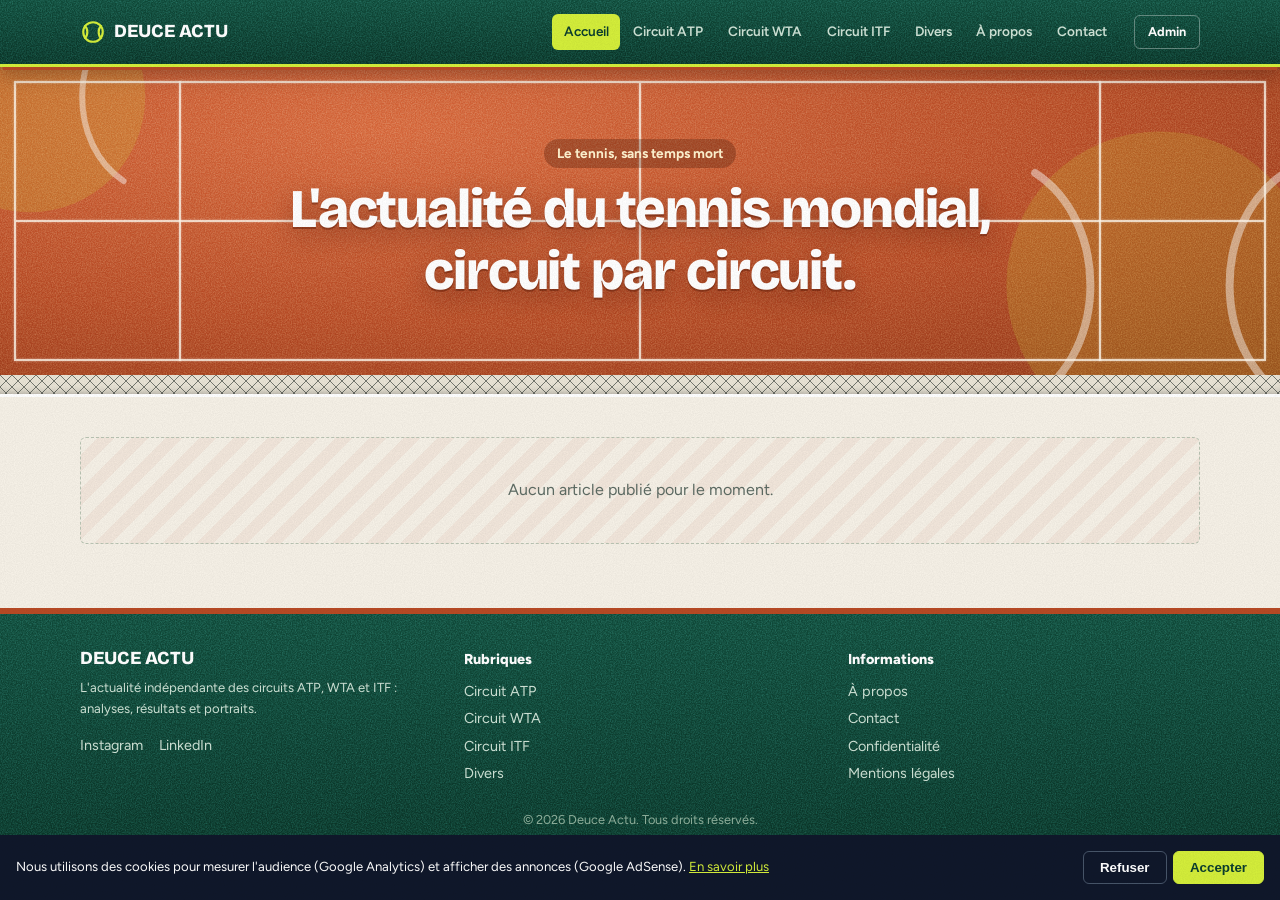
<file: index.html>
<!DOCTYPE html>
<html lang="fr">
<head>
<meta charset="UTF-8">
<meta name="viewport" content="width=device-width, initial-scale=1">
<title>Deuce Actu — Actualités des circuits ATP, WTA et ITF</title>
<meta name="description" content="Toute l&#39;actualité du tennis mondial : analyses, résultats et portraits sur les circuits ATP, WTA et ITF.">
<meta name="robots" content="index, follow, max-image-preview:large">
<link rel="canonical" href="https://deucee.shop/">
<link rel="icon" type="image/svg+xml" href="/rect1.svg">
<meta property="og:type" content="website"><meta property="og:site_name" content="Deuce Actu"><meta property="og:locale" content="fr_FR">
<meta property="og:title" content="Deuce Actu — Actualités des circuits ATP, WTA et ITF"><meta property="og:description" content="Toute l&#39;actualité du tennis mondial : analyses, résultats et portraits sur les circuits ATP, WTA et ITF."><meta property="og:url" content="https://deucee.shop/"><meta property="og:image" content="https://deucee.shop/rect1.svg">
<meta name="twitter:card" content="summary_large_image"><meta name="twitter:title" content="Deuce Actu — Actualités des circuits ATP, WTA et ITF"><meta name="twitter:description" content="Toute l&#39;actualité du tennis mondial : analyses, résultats et portraits sur les circuits ATP, WTA et ITF."><meta name="twitter:image" content="https://deucee.shop/rect1.svg">
<link rel="preconnect" href="https://fonts.googleapis.com"><link rel="preconnect" href="https://fonts.gstatic.com" crossorigin>
<link rel="stylesheet" href="https://fonts.googleapis.com/css2?family=Bricolage+Grotesque:opsz,wght@12..96,500;12..96,700;12..96,800&family=Newsreader:opsz,wght@6..72,400;6..72,500;6..72,600&family=Figtree:wght@400;500;600;700;800&display=swap">
<link rel="stylesheet" href="/style.css">
<script type="application/ld+json">{"@context":"https://schema.org","@type":"WebSite","name":"Deuce Actu","url":"https://deucee.shop/"}</script>
</head>
<body>
<header class="top"><div class="wrap bar">
  <a class="logo" href="/" aria-label="Deuce Actu, accueil"><svg viewBox="0 0 24 24" width="26" height="26" fill="none" stroke="currentColor" stroke-width="2" stroke-linecap="round"><circle cx="12" cy="12" r="9"/><path d="M4.5 6.5c3 2 3 9 0 11M19.5 6.5c-3 2-3 9 0 11"/></svg>DEUCE ACTU</a>
  <nav id="nav" aria-label="Navigation principale"><a href="/" aria-current="page">Accueil</a><a href="/atp.html">Circuit ATP</a><a href="/wta.html">Circuit WTA</a><a href="/itf.html">Circuit ITF</a><a href="/divers.html">Divers</a><a href="/a-propos.html">À propos</a><a href="/contact.html">Contact</a></nav>
  <div class="tools"><a id="nav-write" class="pill" href="/admin.html" hidden>Rédiger</a><a id="nav-admin" class="ghost" href="/admin.html">Admin</a><button id="burger" aria-label="Menu" aria-expanded="false">☰</button></div>
</div></header>
<main><section class="hero big"><div class="wrap"><p class="eyebrow">Le tennis, sans temps mort</p><h1>L'actualité du tennis mondial,<br>circuit par circuit.</h1></div></section><div class="net" aria-hidden="true"></div>
<div class="wrap block"><p class="empty">Aucun article publié pour le moment.</p>
</div></main>
<footer class="foot"><div class="wrap cols">
  <div><p class="logo">DEUCE ACTU</p><p class="small">L'actualité indépendante des circuits ATP, WTA et ITF : analyses, résultats et portraits.</p>
  <p class="social"><a href="https://www.instagram.com/deuceactu/" target="_blank" rel="noopener">Instagram</a><a href="https://www.linkedin.com/in/deuce-actu-1061b2228" target="_blank" rel="noopener">LinkedIn</a></p></div>
  <div><p class="fh">Rubriques</p><a href="/atp.html">Circuit ATP</a><a href="/wta.html">Circuit WTA</a><a href="/itf.html">Circuit ITF</a><a href="/divers.html">Divers</a></div>
  <div><p class="fh">Informations</p><a href="/a-propos.html">À propos</a><a href="/contact.html">Contact</a><a href="/confidentialite.html">Confidentialité</a><a href="/mentions-legales.html">Mentions légales</a></div>
</div><p class="wrap copy">© 2026 Deuce Actu. Tous droits réservés.</p></footer>
<div id="cookie" class="cookie" hidden><p>Nous utilisons des cookies pour mesurer l'audience (Google Analytics) et afficher des annonces (Google AdSense). <a href="/confidentialite.html">En savoir plus</a></p><div><button id="ck-no">Refuser</button><button id="ck-yes" class="yes">Accepter</button></div></div>
<script src="/site.js" defer></script>
</body></html>
</file>
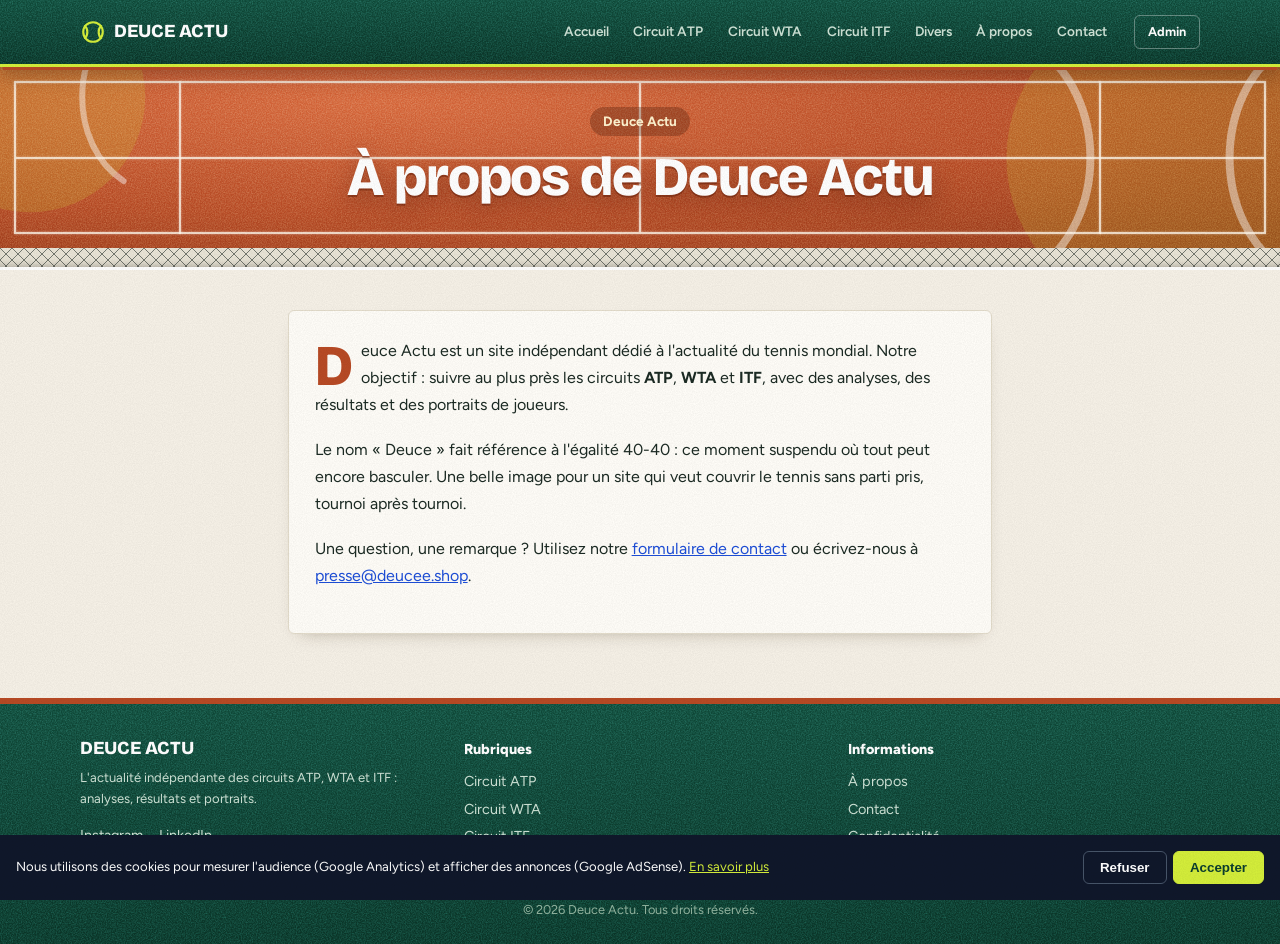
<file: a-propos.html>
<!DOCTYPE html>
<html lang="fr">
<head>
<meta charset="UTF-8">
<meta name="viewport" content="width=device-width, initial-scale=1">
<title>À propos — Deuce Actu</title>
<meta name="description" content="Deuce Actu est un site indépendant dédié à l&#39;actualité du tennis mondial.">
<meta name="robots" content="index, follow, max-image-preview:large">
<link rel="canonical" href="https://deucee.shop/a-propos.html">
<link rel="icon" type="image/svg+xml" href="/rect1.svg">
<meta property="og:type" content="website"><meta property="og:site_name" content="Deuce Actu"><meta property="og:locale" content="fr_FR">
<meta property="og:title" content="À propos — Deuce Actu"><meta property="og:description" content="Deuce Actu est un site indépendant dédié à l&#39;actualité du tennis mondial."><meta property="og:url" content="https://deucee.shop/a-propos.html"><meta property="og:image" content="https://deucee.shop/rect1.svg">
<meta name="twitter:card" content="summary_large_image"><meta name="twitter:title" content="À propos — Deuce Actu"><meta name="twitter:description" content="Deuce Actu est un site indépendant dédié à l&#39;actualité du tennis mondial."><meta name="twitter:image" content="https://deucee.shop/rect1.svg">
<link rel="preconnect" href="https://fonts.googleapis.com"><link rel="preconnect" href="https://fonts.gstatic.com" crossorigin>
<link rel="stylesheet" href="https://fonts.googleapis.com/css2?family=Bricolage+Grotesque:opsz,wght@12..96,500;12..96,700;12..96,800&family=Newsreader:opsz,wght@6..72,400;6..72,500;6..72,600&family=Figtree:wght@400;500;600;700;800&display=swap">
<link rel="stylesheet" href="/style.css">

</head>
<body>
<header class="top"><div class="wrap bar">
  <a class="logo" href="/" aria-label="Deuce Actu, accueil"><svg viewBox="0 0 24 24" width="26" height="26" fill="none" stroke="currentColor" stroke-width="2" stroke-linecap="round"><circle cx="12" cy="12" r="9"/><path d="M4.5 6.5c3 2 3 9 0 11M19.5 6.5c-3 2-3 9 0 11"/></svg>DEUCE ACTU</a>
  <nav id="nav" aria-label="Navigation principale"><a href="/">Accueil</a><a href="/atp.html">Circuit ATP</a><a href="/wta.html">Circuit WTA</a><a href="/itf.html">Circuit ITF</a><a href="/divers.html">Divers</a><a href="/a-propos.html">À propos</a><a href="/contact.html">Contact</a></nav>
  <div class="tools"><a id="nav-write" class="pill" href="/admin.html" hidden>Rédiger</a><a id="nav-admin" class="ghost" href="/admin.html">Admin</a><button id="burger" aria-label="Menu" aria-expanded="false">☰</button></div>
</div></header>
<main><section class="hero"><div class="wrap"><p class="eyebrow">Deuce Actu</p><h1>À propos de Deuce Actu</h1></div></section><div class="net" aria-hidden="true"></div><div class="wrap narrow block"><div class="panel prose"><p>Deuce Actu est un site indépendant dédié à l'actualité du tennis mondial. Notre objectif : suivre au plus près les circuits <strong>ATP</strong>, <strong>WTA</strong> et <strong>ITF</strong>, avec des analyses, des résultats et des portraits de joueurs.</p><p>Le nom « Deuce » fait référence à l'égalité 40-40 : ce moment suspendu où tout peut encore basculer. Une belle image pour un site qui veut couvrir le tennis sans parti pris, tournoi après tournoi.</p><p>Une question, une remarque ? Utilisez notre <a href="/contact.html">formulaire de contact</a> ou écrivez-nous à <a href="mailto:presse@deucee.shop">presse@deucee.shop</a>.</p></div></div></main>
<footer class="foot"><div class="wrap cols">
  <div><p class="logo">DEUCE ACTU</p><p class="small">L'actualité indépendante des circuits ATP, WTA et ITF : analyses, résultats et portraits.</p>
  <p class="social"><a href="https://www.instagram.com/deuceactu/" target="_blank" rel="noopener">Instagram</a><a href="https://www.linkedin.com/in/deuce-actu-1061b2228" target="_blank" rel="noopener">LinkedIn</a></p></div>
  <div><p class="fh">Rubriques</p><a href="/atp.html">Circuit ATP</a><a href="/wta.html">Circuit WTA</a><a href="/itf.html">Circuit ITF</a><a href="/divers.html">Divers</a></div>
  <div><p class="fh">Informations</p><a href="/a-propos.html">À propos</a><a href="/contact.html">Contact</a><a href="/confidentialite.html">Confidentialité</a><a href="/mentions-legales.html">Mentions légales</a></div>
</div><p class="wrap copy">© 2026 Deuce Actu. Tous droits réservés.</p></footer>
<div id="cookie" class="cookie" hidden><p>Nous utilisons des cookies pour mesurer l'audience (Google Analytics) et afficher des annonces (Google AdSense). <a href="/confidentialite.html">En savoir plus</a></p><div><button id="ck-no">Refuser</button><button id="ck-yes" class="yes">Accepter</button></div></div>
<script src="/site.js" defer></script>
</body></html>
</file>
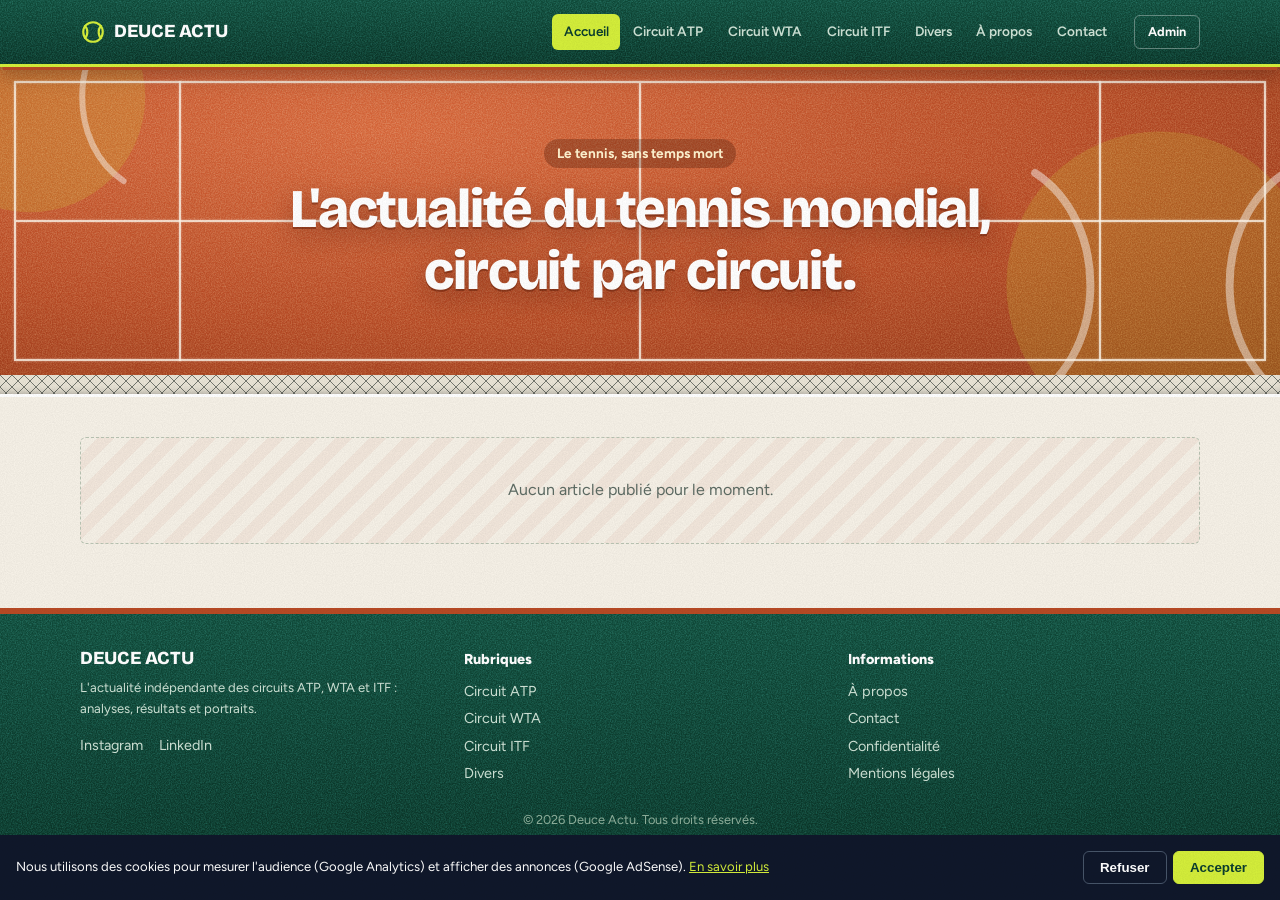
<file: article.html>
<!DOCTYPE html><html lang="fr"><head><meta charset="UTF-8"><meta name="robots" content="noindex"><title>Redirection…</title><script>var a=new URLSearchParams(location.search).get('a')||'';location.replace(a?'/articles/'+encodeURIComponent(a)+'.html':'/');</script></head><body><a href="/">Deuce Actu</a></body></html>
</file>
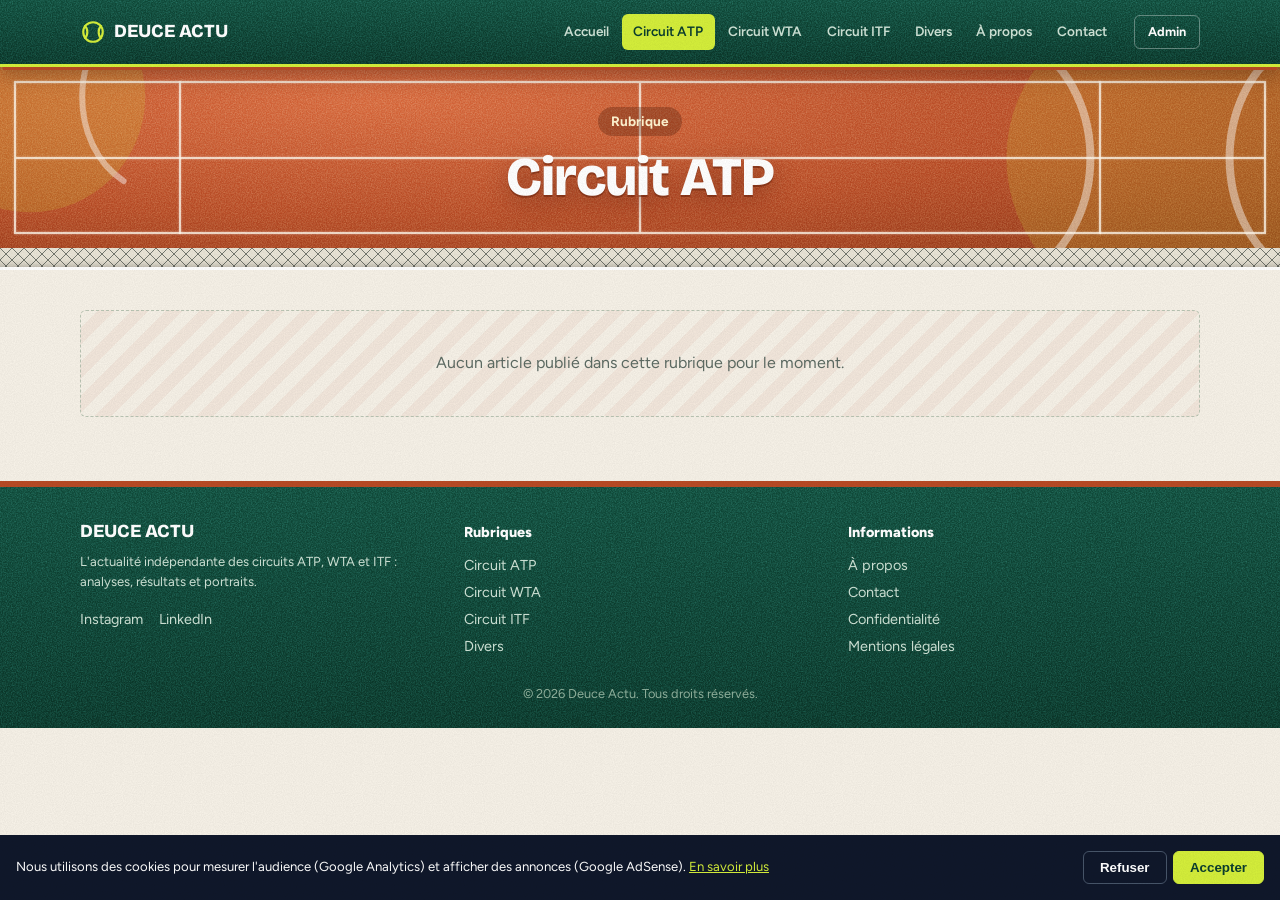
<file: atp.html>
<!DOCTYPE html>
<html lang="fr">
<head>
<meta charset="UTF-8">
<meta name="viewport" content="width=device-width, initial-scale=1">
<title>Circuit ATP — Deuce Actu</title>
<meta name="description" content="Toute l&#39;actualité du circuit ATP : résultats, analyses et portraits des joueurs du tennis masculin.">
<meta name="robots" content="index, follow, max-image-preview:large">
<link rel="canonical" href="https://deucee.shop/atp.html">
<link rel="icon" type="image/svg+xml" href="/rect1.svg">
<meta property="og:type" content="website"><meta property="og:site_name" content="Deuce Actu"><meta property="og:locale" content="fr_FR">
<meta property="og:title" content="Circuit ATP — Deuce Actu"><meta property="og:description" content="Toute l&#39;actualité du circuit ATP : résultats, analyses et portraits des joueurs du tennis masculin."><meta property="og:url" content="https://deucee.shop/atp.html"><meta property="og:image" content="https://deucee.shop/rect1.svg">
<meta name="twitter:card" content="summary_large_image"><meta name="twitter:title" content="Circuit ATP — Deuce Actu"><meta name="twitter:description" content="Toute l&#39;actualité du circuit ATP : résultats, analyses et portraits des joueurs du tennis masculin."><meta name="twitter:image" content="https://deucee.shop/rect1.svg">
<link rel="preconnect" href="https://fonts.googleapis.com"><link rel="preconnect" href="https://fonts.gstatic.com" crossorigin>
<link rel="stylesheet" href="https://fonts.googleapis.com/css2?family=Bricolage+Grotesque:opsz,wght@12..96,500;12..96,700;12..96,800&family=Newsreader:opsz,wght@6..72,400;6..72,500;6..72,600&family=Figtree:wght@400;500;600;700;800&display=swap">
<link rel="stylesheet" href="/style.css">

</head>
<body>
<header class="top"><div class="wrap bar">
  <a class="logo" href="/" aria-label="Deuce Actu, accueil"><svg viewBox="0 0 24 24" width="26" height="26" fill="none" stroke="currentColor" stroke-width="2" stroke-linecap="round"><circle cx="12" cy="12" r="9"/><path d="M4.5 6.5c3 2 3 9 0 11M19.5 6.5c-3 2-3 9 0 11"/></svg>DEUCE ACTU</a>
  <nav id="nav" aria-label="Navigation principale"><a href="/">Accueil</a><a href="/atp.html" aria-current="page">Circuit ATP</a><a href="/wta.html">Circuit WTA</a><a href="/itf.html">Circuit ITF</a><a href="/divers.html">Divers</a><a href="/a-propos.html">À propos</a><a href="/contact.html">Contact</a></nav>
  <div class="tools"><a id="nav-write" class="pill" href="/admin.html" hidden>Rédiger</a><a id="nav-admin" class="ghost" href="/admin.html">Admin</a><button id="burger" aria-label="Menu" aria-expanded="false">☰</button></div>
</div></header>
<main><section class="hero"><div class="wrap"><p class="eyebrow">Rubrique</p><h1>Circuit ATP</h1></div></section><div class="net" aria-hidden="true"></div><div class="wrap block"><p class="empty">Aucun article publié dans cette rubrique pour le moment.</p></div></main>
<footer class="foot"><div class="wrap cols">
  <div><p class="logo">DEUCE ACTU</p><p class="small">L'actualité indépendante des circuits ATP, WTA et ITF : analyses, résultats et portraits.</p>
  <p class="social"><a href="https://www.instagram.com/deuceactu/" target="_blank" rel="noopener">Instagram</a><a href="https://www.linkedin.com/in/deuce-actu-1061b2228" target="_blank" rel="noopener">LinkedIn</a></p></div>
  <div><p class="fh">Rubriques</p><a href="/atp.html">Circuit ATP</a><a href="/wta.html">Circuit WTA</a><a href="/itf.html">Circuit ITF</a><a href="/divers.html">Divers</a></div>
  <div><p class="fh">Informations</p><a href="/a-propos.html">À propos</a><a href="/contact.html">Contact</a><a href="/confidentialite.html">Confidentialité</a><a href="/mentions-legales.html">Mentions légales</a></div>
</div><p class="wrap copy">© 2026 Deuce Actu. Tous droits réservés.</p></footer>
<div id="cookie" class="cookie" hidden><p>Nous utilisons des cookies pour mesurer l'audience (Google Analytics) et afficher des annonces (Google AdSense). <a href="/confidentialite.html">En savoir plus</a></p><div><button id="ck-no">Refuser</button><button id="ck-yes" class="yes">Accepter</button></div></div>
<script src="/site.js" defer></script>
</body></html>
</file>
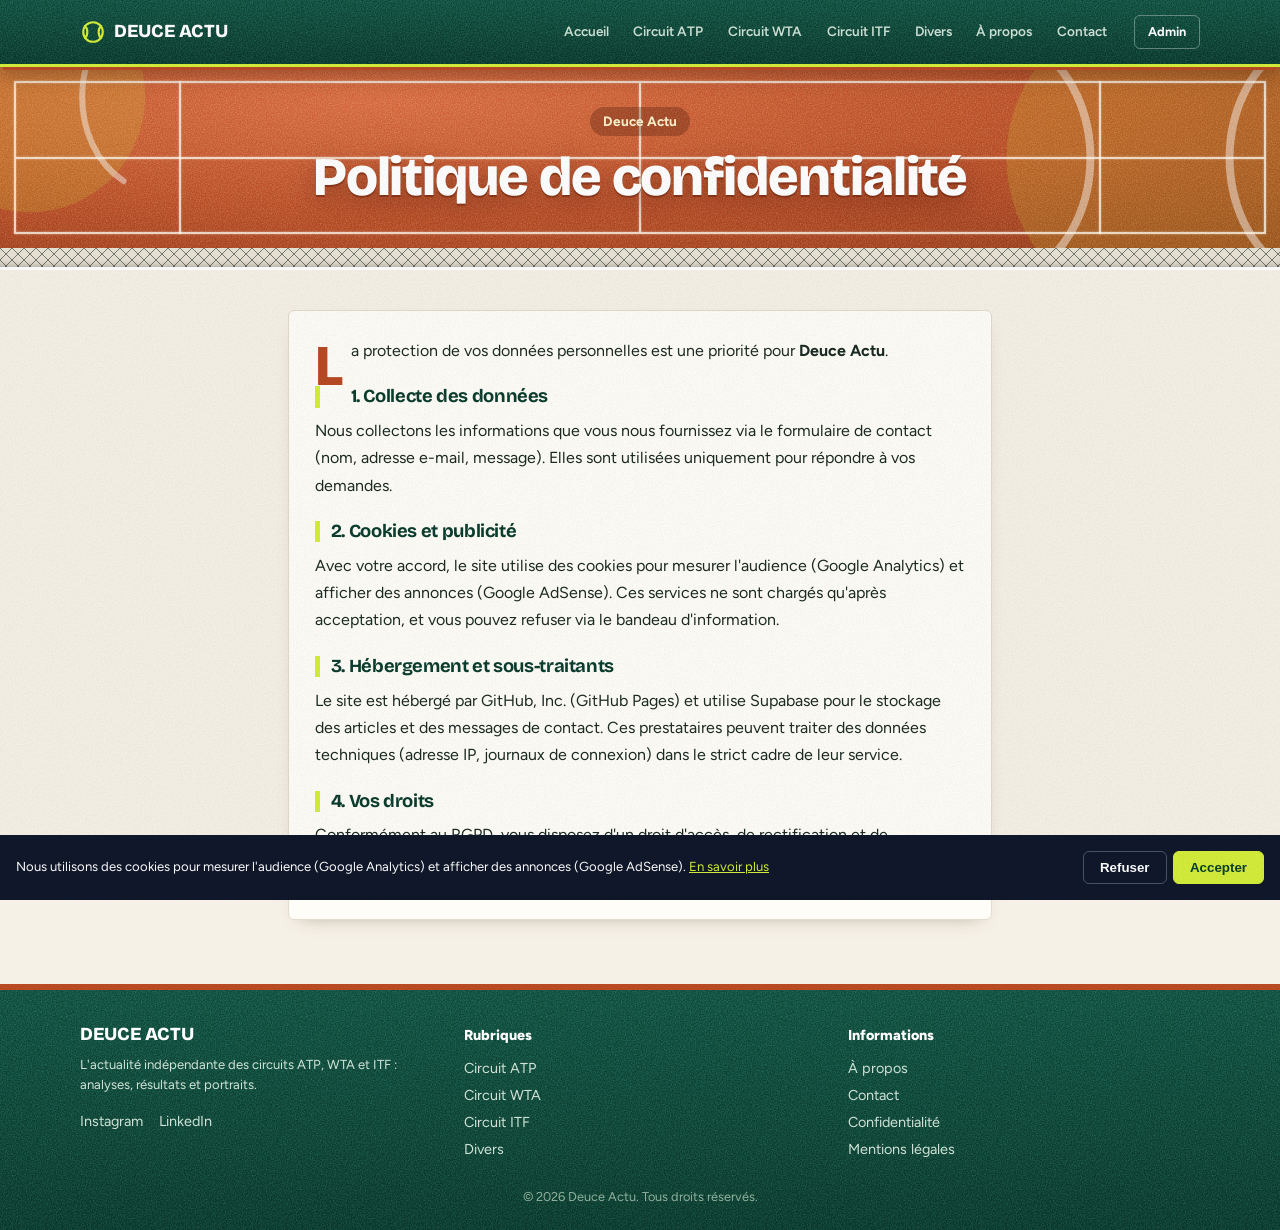
<file: confidentialite.html>
<!DOCTYPE html>
<html lang="fr">
<head>
<meta charset="UTF-8">
<meta name="viewport" content="width=device-width, initial-scale=1">
<title>Politique de confidentialité — Deuce Actu</title>
<meta name="description" content="Politique de confidentialité de Deuce Actu : données personnelles, cookies et publicité.">
<meta name="robots" content="index, follow, max-image-preview:large">
<link rel="canonical" href="https://deucee.shop/confidentialite.html">
<link rel="icon" type="image/svg+xml" href="/rect1.svg">
<meta property="og:type" content="website"><meta property="og:site_name" content="Deuce Actu"><meta property="og:locale" content="fr_FR">
<meta property="og:title" content="Politique de confidentialité — Deuce Actu"><meta property="og:description" content="Politique de confidentialité de Deuce Actu : données personnelles, cookies et publicité."><meta property="og:url" content="https://deucee.shop/confidentialite.html"><meta property="og:image" content="https://deucee.shop/rect1.svg">
<meta name="twitter:card" content="summary_large_image"><meta name="twitter:title" content="Politique de confidentialité — Deuce Actu"><meta name="twitter:description" content="Politique de confidentialité de Deuce Actu : données personnelles, cookies et publicité."><meta name="twitter:image" content="https://deucee.shop/rect1.svg">
<link rel="preconnect" href="https://fonts.googleapis.com"><link rel="preconnect" href="https://fonts.gstatic.com" crossorigin>
<link rel="stylesheet" href="https://fonts.googleapis.com/css2?family=Bricolage+Grotesque:opsz,wght@12..96,500;12..96,700;12..96,800&family=Newsreader:opsz,wght@6..72,400;6..72,500;6..72,600&family=Figtree:wght@400;500;600;700;800&display=swap">
<link rel="stylesheet" href="/style.css">

</head>
<body>
<header class="top"><div class="wrap bar">
  <a class="logo" href="/" aria-label="Deuce Actu, accueil"><svg viewBox="0 0 24 24" width="26" height="26" fill="none" stroke="currentColor" stroke-width="2" stroke-linecap="round"><circle cx="12" cy="12" r="9"/><path d="M4.5 6.5c3 2 3 9 0 11M19.5 6.5c-3 2-3 9 0 11"/></svg>DEUCE ACTU</a>
  <nav id="nav" aria-label="Navigation principale"><a href="/">Accueil</a><a href="/atp.html">Circuit ATP</a><a href="/wta.html">Circuit WTA</a><a href="/itf.html">Circuit ITF</a><a href="/divers.html">Divers</a><a href="/a-propos.html">À propos</a><a href="/contact.html">Contact</a></nav>
  <div class="tools"><a id="nav-write" class="pill" href="/admin.html" hidden>Rédiger</a><a id="nav-admin" class="ghost" href="/admin.html">Admin</a><button id="burger" aria-label="Menu" aria-expanded="false">☰</button></div>
</div></header>
<main><section class="hero"><div class="wrap"><p class="eyebrow">Deuce Actu</p><h1>Politique de confidentialité</h1></div></section><div class="net" aria-hidden="true"></div><div class="wrap narrow block"><div class="panel prose"><p>La protection de vos données personnelles est une priorité pour <strong>Deuce Actu</strong>.</p><h2>1. Collecte des données</h2><p>Nous collectons les informations que vous nous fournissez via le formulaire de contact (nom, adresse e-mail, message). Elles sont utilisées uniquement pour répondre à vos demandes.</p><h2>2. Cookies et publicité</h2><p>Avec votre accord, le site utilise des cookies pour mesurer l'audience (Google Analytics) et afficher des annonces (Google AdSense). Ces services ne sont chargés qu'après acceptation, et vous pouvez refuser via le bandeau d'information.</p><h2>3. Hébergement et sous-traitants</h2><p>Le site est hébergé par GitHub, Inc. (GitHub Pages) et utilise Supabase pour le stockage des articles et des messages de contact. Ces prestataires peuvent traiter des données techniques (adresse IP, journaux de connexion) dans le strict cadre de leur service.</p><h2>4. Vos droits</h2><p>Conformément au RGPD, vous disposez d'un droit d'accès, de rectification et de suppression de vos données. Pour les exercer : <a href="mailto:presse@deucee.shop">presse@deucee.shop</a>.</p></div></div></main>
<footer class="foot"><div class="wrap cols">
  <div><p class="logo">DEUCE ACTU</p><p class="small">L'actualité indépendante des circuits ATP, WTA et ITF : analyses, résultats et portraits.</p>
  <p class="social"><a href="https://www.instagram.com/deuceactu/" target="_blank" rel="noopener">Instagram</a><a href="https://www.linkedin.com/in/deuce-actu-1061b2228" target="_blank" rel="noopener">LinkedIn</a></p></div>
  <div><p class="fh">Rubriques</p><a href="/atp.html">Circuit ATP</a><a href="/wta.html">Circuit WTA</a><a href="/itf.html">Circuit ITF</a><a href="/divers.html">Divers</a></div>
  <div><p class="fh">Informations</p><a href="/a-propos.html">À propos</a><a href="/contact.html">Contact</a><a href="/confidentialite.html">Confidentialité</a><a href="/mentions-legales.html">Mentions légales</a></div>
</div><p class="wrap copy">© 2026 Deuce Actu. Tous droits réservés.</p></footer>
<div id="cookie" class="cookie" hidden><p>Nous utilisons des cookies pour mesurer l'audience (Google Analytics) et afficher des annonces (Google AdSense). <a href="/confidentialite.html">En savoir plus</a></p><div><button id="ck-no">Refuser</button><button id="ck-yes" class="yes">Accepter</button></div></div>
<script src="/site.js" defer></script>
</body></html>
</file>
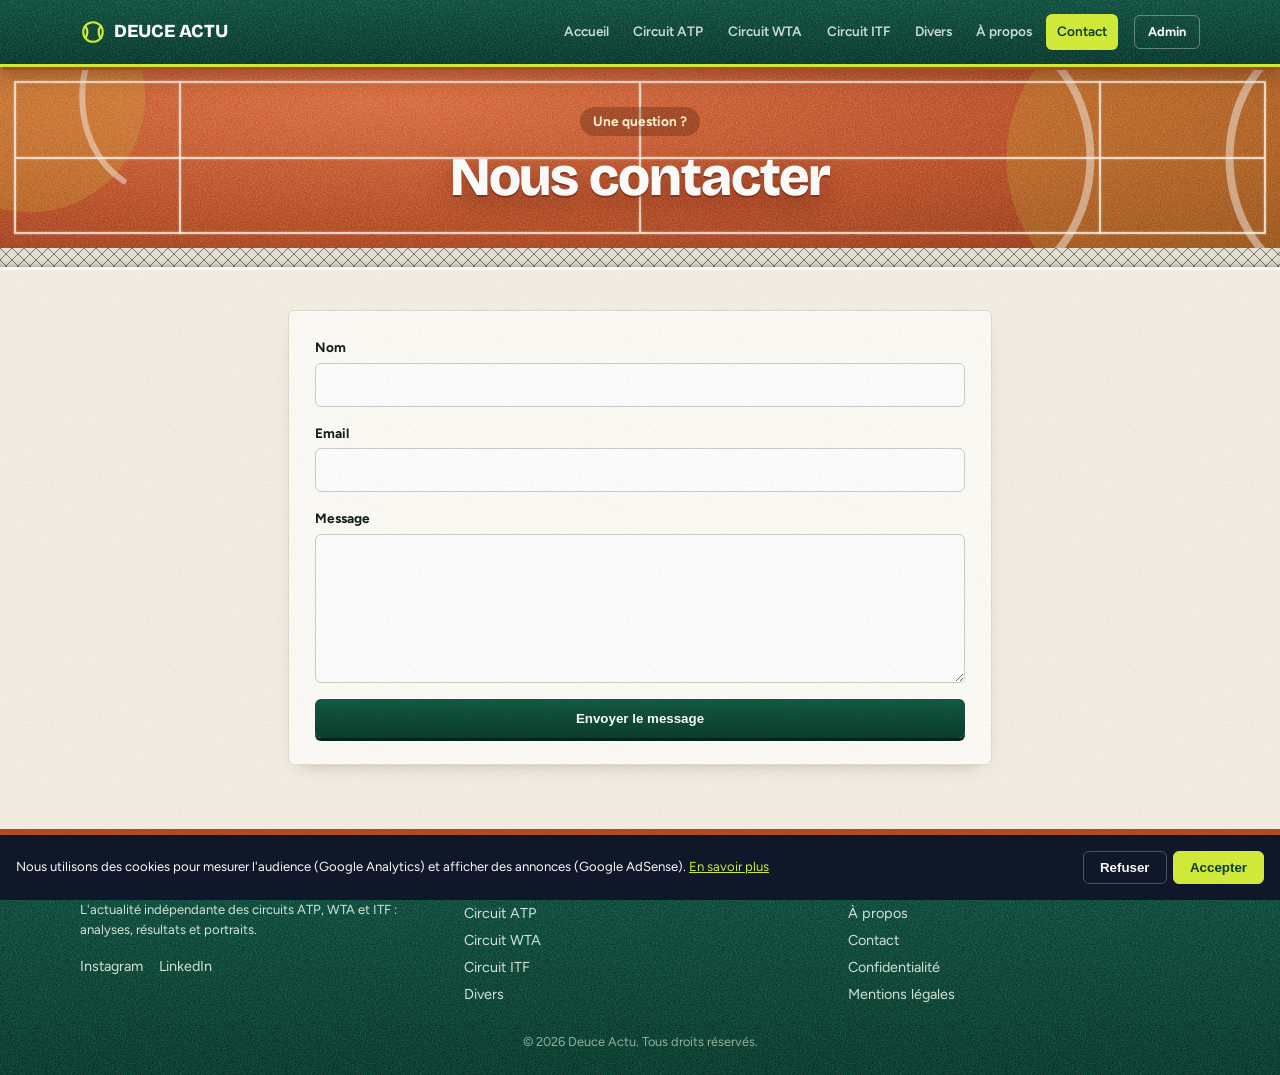
<file: contact.html>
<!DOCTYPE html>
<html lang="fr">
<head>
<meta charset="UTF-8">
<meta name="viewport" content="width=device-width, initial-scale=1">
<title>Contact — Deuce Actu</title>
<meta name="description" content="Contactez l&#39;équipe de Deuce Actu pour toute question, remarque ou suggestion.">
<meta name="robots" content="index, follow, max-image-preview:large">
<link rel="canonical" href="https://deucee.shop/contact.html">
<link rel="icon" type="image/svg+xml" href="/rect1.svg">
<meta property="og:type" content="website"><meta property="og:site_name" content="Deuce Actu"><meta property="og:locale" content="fr_FR">
<meta property="og:title" content="Contact — Deuce Actu"><meta property="og:description" content="Contactez l&#39;équipe de Deuce Actu pour toute question, remarque ou suggestion."><meta property="og:url" content="https://deucee.shop/contact.html"><meta property="og:image" content="https://deucee.shop/rect1.svg">
<meta name="twitter:card" content="summary_large_image"><meta name="twitter:title" content="Contact — Deuce Actu"><meta name="twitter:description" content="Contactez l&#39;équipe de Deuce Actu pour toute question, remarque ou suggestion."><meta name="twitter:image" content="https://deucee.shop/rect1.svg">
<link rel="preconnect" href="https://fonts.googleapis.com"><link rel="preconnect" href="https://fonts.gstatic.com" crossorigin>
<link rel="stylesheet" href="https://fonts.googleapis.com/css2?family=Bricolage+Grotesque:opsz,wght@12..96,500;12..96,700;12..96,800&family=Newsreader:opsz,wght@6..72,400;6..72,500;6..72,600&family=Figtree:wght@400;500;600;700;800&display=swap">
<link rel="stylesheet" href="/style.css">

</head>
<body>
<header class="top"><div class="wrap bar">
  <a class="logo" href="/" aria-label="Deuce Actu, accueil"><svg viewBox="0 0 24 24" width="26" height="26" fill="none" stroke="currentColor" stroke-width="2" stroke-linecap="round"><circle cx="12" cy="12" r="9"/><path d="M4.5 6.5c3 2 3 9 0 11M19.5 6.5c-3 2-3 9 0 11"/></svg>DEUCE ACTU</a>
  <nav id="nav" aria-label="Navigation principale"><a href="/">Accueil</a><a href="/atp.html">Circuit ATP</a><a href="/wta.html">Circuit WTA</a><a href="/itf.html">Circuit ITF</a><a href="/divers.html">Divers</a><a href="/a-propos.html">À propos</a><a href="/contact.html" aria-current="page">Contact</a></nav>
  <div class="tools"><a id="nav-write" class="pill" href="/admin.html" hidden>Rédiger</a><a id="nav-admin" class="ghost" href="/admin.html">Admin</a><button id="burger" aria-label="Menu" aria-expanded="false">☰</button></div>
</div></header>
<main><section class="hero"><div class="wrap"><p class="eyebrow">Une question ?</p><h1>Nous contacter</h1></div></section><div class="net" aria-hidden="true"></div><div class="wrap narrow block"><form id="contact-form" class="panel form">
<label>Nom<input id="c-name" required autocomplete="name"></label><label>Email<input id="c-email" type="email" required autocomplete="email"></label><label>Message<textarea id="c-msg" rows="6" required></textarea></label>
<button class="btn" type="submit">Envoyer le message</button><p id="c-ok" class="ok" hidden>Message envoyé, merci ! Nous vous répondrons rapidement.</p><p id="c-err" class="err" hidden>L'envoi a échoué. Réessayez dans un instant.</p></form></div></main>
<footer class="foot"><div class="wrap cols">
  <div><p class="logo">DEUCE ACTU</p><p class="small">L'actualité indépendante des circuits ATP, WTA et ITF : analyses, résultats et portraits.</p>
  <p class="social"><a href="https://www.instagram.com/deuceactu/" target="_blank" rel="noopener">Instagram</a><a href="https://www.linkedin.com/in/deuce-actu-1061b2228" target="_blank" rel="noopener">LinkedIn</a></p></div>
  <div><p class="fh">Rubriques</p><a href="/atp.html">Circuit ATP</a><a href="/wta.html">Circuit WTA</a><a href="/itf.html">Circuit ITF</a><a href="/divers.html">Divers</a></div>
  <div><p class="fh">Informations</p><a href="/a-propos.html">À propos</a><a href="/contact.html">Contact</a><a href="/confidentialite.html">Confidentialité</a><a href="/mentions-legales.html">Mentions légales</a></div>
</div><p class="wrap copy">© 2026 Deuce Actu. Tous droits réservés.</p></footer>
<div id="cookie" class="cookie" hidden><p>Nous utilisons des cookies pour mesurer l'audience (Google Analytics) et afficher des annonces (Google AdSense). <a href="/confidentialite.html">En savoir plus</a></p><div><button id="ck-no">Refuser</button><button id="ck-yes" class="yes">Accepter</button></div></div>
<script src="/site.js" defer></script>
</body></html>
</file>
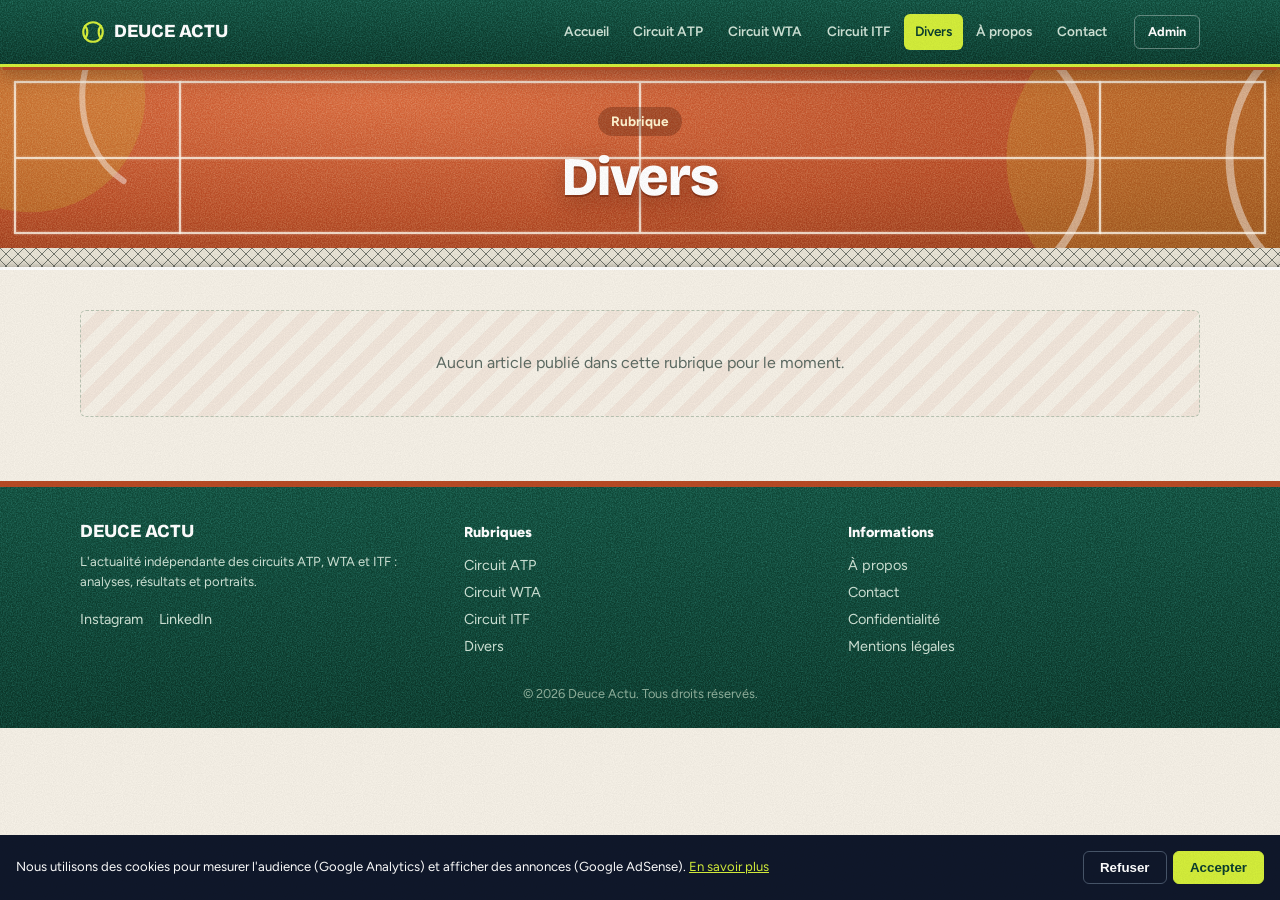
<file: divers.html>
<!DOCTYPE html>
<html lang="fr">
<head>
<meta charset="UTF-8">
<meta name="viewport" content="width=device-width, initial-scale=1">
<title>Divers — Deuce Actu</title>
<meta name="description" content="L&#39;actualité tennis hors circuits : matériel, coulisses, exhibitions et sujets transverses.">
<meta name="robots" content="index, follow, max-image-preview:large">
<link rel="canonical" href="https://deucee.shop/divers.html">
<link rel="icon" type="image/svg+xml" href="/rect1.svg">
<meta property="og:type" content="website"><meta property="og:site_name" content="Deuce Actu"><meta property="og:locale" content="fr_FR">
<meta property="og:title" content="Divers — Deuce Actu"><meta property="og:description" content="L&#39;actualité tennis hors circuits : matériel, coulisses, exhibitions et sujets transverses."><meta property="og:url" content="https://deucee.shop/divers.html"><meta property="og:image" content="https://deucee.shop/rect1.svg">
<meta name="twitter:card" content="summary_large_image"><meta name="twitter:title" content="Divers — Deuce Actu"><meta name="twitter:description" content="L&#39;actualité tennis hors circuits : matériel, coulisses, exhibitions et sujets transverses."><meta name="twitter:image" content="https://deucee.shop/rect1.svg">
<link rel="preconnect" href="https://fonts.googleapis.com"><link rel="preconnect" href="https://fonts.gstatic.com" crossorigin>
<link rel="stylesheet" href="https://fonts.googleapis.com/css2?family=Bricolage+Grotesque:opsz,wght@12..96,500;12..96,700;12..96,800&family=Newsreader:opsz,wght@6..72,400;6..72,500;6..72,600&family=Figtree:wght@400;500;600;700;800&display=swap">
<link rel="stylesheet" href="/style.css">

</head>
<body>
<header class="top"><div class="wrap bar">
  <a class="logo" href="/" aria-label="Deuce Actu, accueil"><svg viewBox="0 0 24 24" width="26" height="26" fill="none" stroke="currentColor" stroke-width="2" stroke-linecap="round"><circle cx="12" cy="12" r="9"/><path d="M4.5 6.5c3 2 3 9 0 11M19.5 6.5c-3 2-3 9 0 11"/></svg>DEUCE ACTU</a>
  <nav id="nav" aria-label="Navigation principale"><a href="/">Accueil</a><a href="/atp.html">Circuit ATP</a><a href="/wta.html">Circuit WTA</a><a href="/itf.html">Circuit ITF</a><a href="/divers.html" aria-current="page">Divers</a><a href="/a-propos.html">À propos</a><a href="/contact.html">Contact</a></nav>
  <div class="tools"><a id="nav-write" class="pill" href="/admin.html" hidden>Rédiger</a><a id="nav-admin" class="ghost" href="/admin.html">Admin</a><button id="burger" aria-label="Menu" aria-expanded="false">☰</button></div>
</div></header>
<main><section class="hero"><div class="wrap"><p class="eyebrow">Rubrique</p><h1>Divers</h1></div></section><div class="net" aria-hidden="true"></div><div class="wrap block"><p class="empty">Aucun article publié dans cette rubrique pour le moment.</p></div></main>
<footer class="foot"><div class="wrap cols">
  <div><p class="logo">DEUCE ACTU</p><p class="small">L'actualité indépendante des circuits ATP, WTA et ITF : analyses, résultats et portraits.</p>
  <p class="social"><a href="https://www.instagram.com/deuceactu/" target="_blank" rel="noopener">Instagram</a><a href="https://www.linkedin.com/in/deuce-actu-1061b2228" target="_blank" rel="noopener">LinkedIn</a></p></div>
  <div><p class="fh">Rubriques</p><a href="/atp.html">Circuit ATP</a><a href="/wta.html">Circuit WTA</a><a href="/itf.html">Circuit ITF</a><a href="/divers.html">Divers</a></div>
  <div><p class="fh">Informations</p><a href="/a-propos.html">À propos</a><a href="/contact.html">Contact</a><a href="/confidentialite.html">Confidentialité</a><a href="/mentions-legales.html">Mentions légales</a></div>
</div><p class="wrap copy">© 2026 Deuce Actu. Tous droits réservés.</p></footer>
<div id="cookie" class="cookie" hidden><p>Nous utilisons des cookies pour mesurer l'audience (Google Analytics) et afficher des annonces (Google AdSense). <a href="/confidentialite.html">En savoir plus</a></p><div><button id="ck-no">Refuser</button><button id="ck-yes" class="yes">Accepter</button></div></div>
<script src="/site.js" defer></script>
</body></html>
</file>
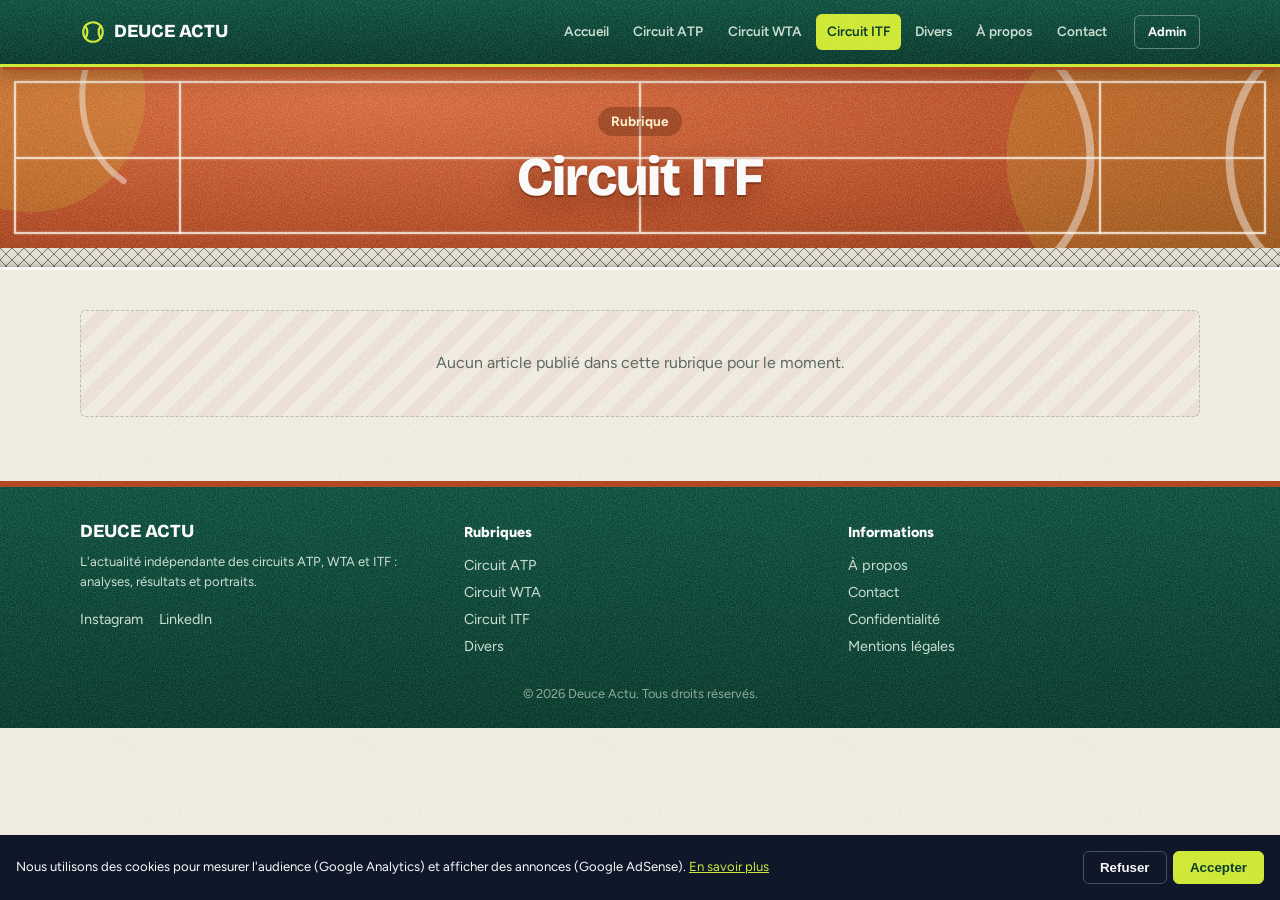
<file: itf.html>
<!DOCTYPE html>
<html lang="fr">
<head>
<meta charset="UTF-8">
<meta name="viewport" content="width=device-width, initial-scale=1">
<title>Circuit ITF — Deuce Actu</title>
<meta name="description" content="Toute l&#39;actualité du circuit ITF : résultats, analyses et portraits de la relève du tennis mondial.">
<meta name="robots" content="index, follow, max-image-preview:large">
<link rel="canonical" href="https://deucee.shop/itf.html">
<link rel="icon" type="image/svg+xml" href="/rect1.svg">
<meta property="og:type" content="website"><meta property="og:site_name" content="Deuce Actu"><meta property="og:locale" content="fr_FR">
<meta property="og:title" content="Circuit ITF — Deuce Actu"><meta property="og:description" content="Toute l&#39;actualité du circuit ITF : résultats, analyses et portraits de la relève du tennis mondial."><meta property="og:url" content="https://deucee.shop/itf.html"><meta property="og:image" content="https://deucee.shop/rect1.svg">
<meta name="twitter:card" content="summary_large_image"><meta name="twitter:title" content="Circuit ITF — Deuce Actu"><meta name="twitter:description" content="Toute l&#39;actualité du circuit ITF : résultats, analyses et portraits de la relève du tennis mondial."><meta name="twitter:image" content="https://deucee.shop/rect1.svg">
<link rel="preconnect" href="https://fonts.googleapis.com"><link rel="preconnect" href="https://fonts.gstatic.com" crossorigin>
<link rel="stylesheet" href="https://fonts.googleapis.com/css2?family=Bricolage+Grotesque:opsz,wght@12..96,500;12..96,700;12..96,800&family=Newsreader:opsz,wght@6..72,400;6..72,500;6..72,600&family=Figtree:wght@400;500;600;700;800&display=swap">
<link rel="stylesheet" href="/style.css">

</head>
<body>
<header class="top"><div class="wrap bar">
  <a class="logo" href="/" aria-label="Deuce Actu, accueil"><svg viewBox="0 0 24 24" width="26" height="26" fill="none" stroke="currentColor" stroke-width="2" stroke-linecap="round"><circle cx="12" cy="12" r="9"/><path d="M4.5 6.5c3 2 3 9 0 11M19.5 6.5c-3 2-3 9 0 11"/></svg>DEUCE ACTU</a>
  <nav id="nav" aria-label="Navigation principale"><a href="/">Accueil</a><a href="/atp.html">Circuit ATP</a><a href="/wta.html">Circuit WTA</a><a href="/itf.html" aria-current="page">Circuit ITF</a><a href="/divers.html">Divers</a><a href="/a-propos.html">À propos</a><a href="/contact.html">Contact</a></nav>
  <div class="tools"><a id="nav-write" class="pill" href="/admin.html" hidden>Rédiger</a><a id="nav-admin" class="ghost" href="/admin.html">Admin</a><button id="burger" aria-label="Menu" aria-expanded="false">☰</button></div>
</div></header>
<main><section class="hero"><div class="wrap"><p class="eyebrow">Rubrique</p><h1>Circuit ITF</h1></div></section><div class="net" aria-hidden="true"></div><div class="wrap block"><p class="empty">Aucun article publié dans cette rubrique pour le moment.</p></div></main>
<footer class="foot"><div class="wrap cols">
  <div><p class="logo">DEUCE ACTU</p><p class="small">L'actualité indépendante des circuits ATP, WTA et ITF : analyses, résultats et portraits.</p>
  <p class="social"><a href="https://www.instagram.com/deuceactu/" target="_blank" rel="noopener">Instagram</a><a href="https://www.linkedin.com/in/deuce-actu-1061b2228" target="_blank" rel="noopener">LinkedIn</a></p></div>
  <div><p class="fh">Rubriques</p><a href="/atp.html">Circuit ATP</a><a href="/wta.html">Circuit WTA</a><a href="/itf.html">Circuit ITF</a><a href="/divers.html">Divers</a></div>
  <div><p class="fh">Informations</p><a href="/a-propos.html">À propos</a><a href="/contact.html">Contact</a><a href="/confidentialite.html">Confidentialité</a><a href="/mentions-legales.html">Mentions légales</a></div>
</div><p class="wrap copy">© 2026 Deuce Actu. Tous droits réservés.</p></footer>
<div id="cookie" class="cookie" hidden><p>Nous utilisons des cookies pour mesurer l'audience (Google Analytics) et afficher des annonces (Google AdSense). <a href="/confidentialite.html">En savoir plus</a></p><div><button id="ck-no">Refuser</button><button id="ck-yes" class="yes">Accepter</button></div></div>
<script src="/site.js" defer></script>
</body></html>
</file>
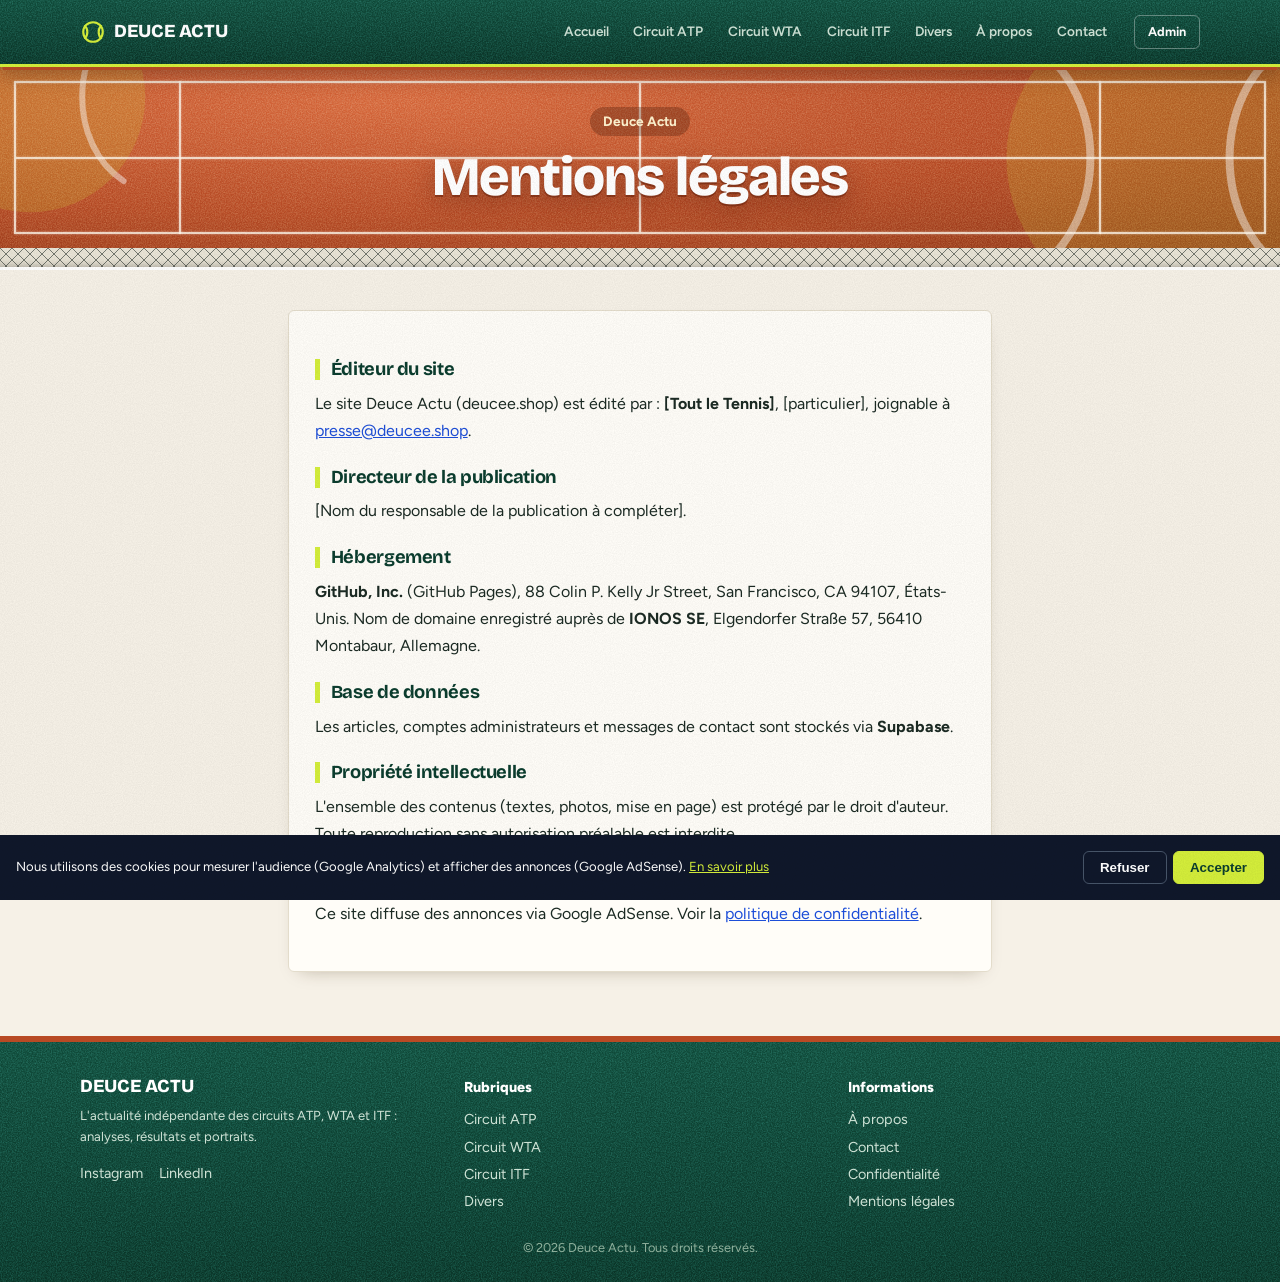
<file: mentions-legales.html>
<!DOCTYPE html>
<html lang="fr">
<head>
<meta charset="UTF-8">
<meta name="viewport" content="width=device-width, initial-scale=1">
<title>Mentions légales — Deuce Actu</title>
<meta name="description" content="Mentions légales de Deuce Actu : éditeur, hébergement et propriété intellectuelle.">
<meta name="robots" content="index, follow, max-image-preview:large">
<link rel="canonical" href="https://deucee.shop/mentions-legales.html">
<link rel="icon" type="image/svg+xml" href="/rect1.svg">
<meta property="og:type" content="website"><meta property="og:site_name" content="Deuce Actu"><meta property="og:locale" content="fr_FR">
<meta property="og:title" content="Mentions légales — Deuce Actu"><meta property="og:description" content="Mentions légales de Deuce Actu : éditeur, hébergement et propriété intellectuelle."><meta property="og:url" content="https://deucee.shop/mentions-legales.html"><meta property="og:image" content="https://deucee.shop/rect1.svg">
<meta name="twitter:card" content="summary_large_image"><meta name="twitter:title" content="Mentions légales — Deuce Actu"><meta name="twitter:description" content="Mentions légales de Deuce Actu : éditeur, hébergement et propriété intellectuelle."><meta name="twitter:image" content="https://deucee.shop/rect1.svg">
<link rel="preconnect" href="https://fonts.googleapis.com"><link rel="preconnect" href="https://fonts.gstatic.com" crossorigin>
<link rel="stylesheet" href="https://fonts.googleapis.com/css2?family=Bricolage+Grotesque:opsz,wght@12..96,500;12..96,700;12..96,800&family=Newsreader:opsz,wght@6..72,400;6..72,500;6..72,600&family=Figtree:wght@400;500;600;700;800&display=swap">
<link rel="stylesheet" href="/style.css">

</head>
<body>
<header class="top"><div class="wrap bar">
  <a class="logo" href="/" aria-label="Deuce Actu, accueil"><svg viewBox="0 0 24 24" width="26" height="26" fill="none" stroke="currentColor" stroke-width="2" stroke-linecap="round"><circle cx="12" cy="12" r="9"/><path d="M4.5 6.5c3 2 3 9 0 11M19.5 6.5c-3 2-3 9 0 11"/></svg>DEUCE ACTU</a>
  <nav id="nav" aria-label="Navigation principale"><a href="/">Accueil</a><a href="/atp.html">Circuit ATP</a><a href="/wta.html">Circuit WTA</a><a href="/itf.html">Circuit ITF</a><a href="/divers.html">Divers</a><a href="/a-propos.html">À propos</a><a href="/contact.html">Contact</a></nav>
  <div class="tools"><a id="nav-write" class="pill" href="/admin.html" hidden>Rédiger</a><a id="nav-admin" class="ghost" href="/admin.html">Admin</a><button id="burger" aria-label="Menu" aria-expanded="false">☰</button></div>
</div></header>
<main><section class="hero"><div class="wrap"><p class="eyebrow">Deuce Actu</p><h1>Mentions légales</h1></div></section><div class="net" aria-hidden="true"></div><div class="wrap narrow block"><div class="panel prose"><h2>Éditeur du site</h2><p>Le site Deuce Actu (deucee.shop) est édité par : <strong>[Tout le Tennis]</strong>, [particulier], joignable à <a href="mailto:presse@deucee.shop">presse@deucee.shop</a>.</p><h2>Directeur de la publication</h2><p>[Nom du responsable de la publication à compléter].</p><h2>Hébergement</h2><p><strong>GitHub, Inc.</strong> (GitHub Pages), 88 Colin P. Kelly Jr Street, San Francisco, CA 94107, États-Unis. Nom de domaine enregistré auprès de <strong>IONOS SE</strong>, Elgendorfer Straße 57, 56410 Montabaur, Allemagne.</p><h2>Base de données</h2><p>Les articles, comptes administrateurs et messages de contact sont stockés via <strong>Supabase</strong>.</p><h2>Propriété intellectuelle</h2><p>L'ensemble des contenus (textes, photos, mise en page) est protégé par le droit d'auteur. Toute reproduction sans autorisation préalable est interdite.</p><h2>Publicité</h2><p>Ce site diffuse des annonces via Google AdSense. Voir la <a href="/confidentialite.html">politique de confidentialité</a>.</p></div></div></main>
<footer class="foot"><div class="wrap cols">
  <div><p class="logo">DEUCE ACTU</p><p class="small">L'actualité indépendante des circuits ATP, WTA et ITF : analyses, résultats et portraits.</p>
  <p class="social"><a href="https://www.instagram.com/deuceactu/" target="_blank" rel="noopener">Instagram</a><a href="https://www.linkedin.com/in/deuce-actu-1061b2228" target="_blank" rel="noopener">LinkedIn</a></p></div>
  <div><p class="fh">Rubriques</p><a href="/atp.html">Circuit ATP</a><a href="/wta.html">Circuit WTA</a><a href="/itf.html">Circuit ITF</a><a href="/divers.html">Divers</a></div>
  <div><p class="fh">Informations</p><a href="/a-propos.html">À propos</a><a href="/contact.html">Contact</a><a href="/confidentialite.html">Confidentialité</a><a href="/mentions-legales.html">Mentions légales</a></div>
</div><p class="wrap copy">© 2026 Deuce Actu. Tous droits réservés.</p></footer>
<div id="cookie" class="cookie" hidden><p>Nous utilisons des cookies pour mesurer l'audience (Google Analytics) et afficher des annonces (Google AdSense). <a href="/confidentialite.html">En savoir plus</a></p><div><button id="ck-no">Refuser</button><button id="ck-yes" class="yes">Accepter</button></div></div>
<script src="/site.js" defer></script>
</body></html>
</file>
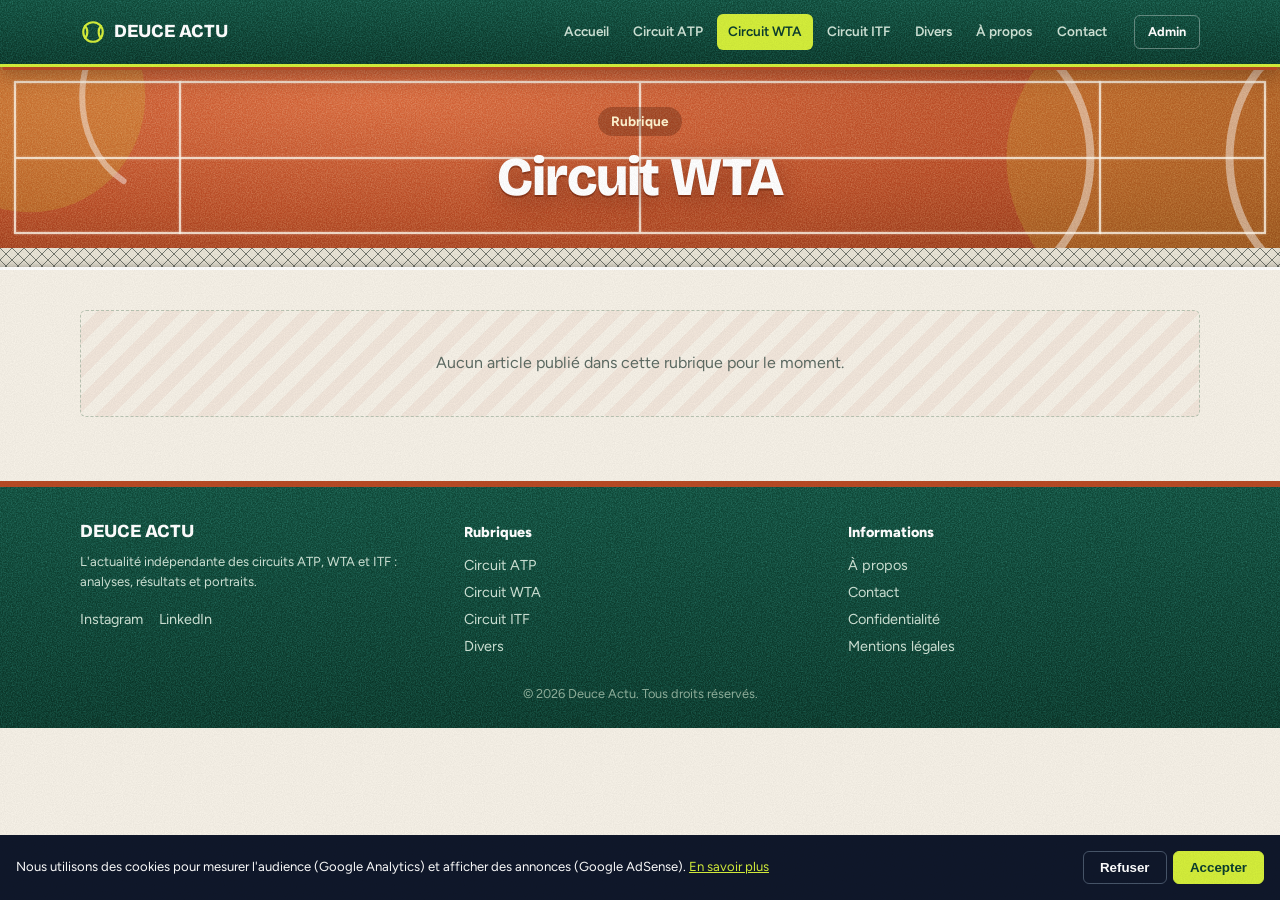
<file: wta.html>
<!DOCTYPE html>
<html lang="fr">
<head>
<meta charset="UTF-8">
<meta name="viewport" content="width=device-width, initial-scale=1">
<title>Circuit WTA — Deuce Actu</title>
<meta name="description" content="Toute l&#39;actualité du circuit WTA : résultats, analyses et portraits des joueuses du tennis féminin.">
<meta name="robots" content="index, follow, max-image-preview:large">
<link rel="canonical" href="https://deucee.shop/wta.html">
<link rel="icon" type="image/svg+xml" href="/rect1.svg">
<meta property="og:type" content="website"><meta property="og:site_name" content="Deuce Actu"><meta property="og:locale" content="fr_FR">
<meta property="og:title" content="Circuit WTA — Deuce Actu"><meta property="og:description" content="Toute l&#39;actualité du circuit WTA : résultats, analyses et portraits des joueuses du tennis féminin."><meta property="og:url" content="https://deucee.shop/wta.html"><meta property="og:image" content="https://deucee.shop/rect1.svg">
<meta name="twitter:card" content="summary_large_image"><meta name="twitter:title" content="Circuit WTA — Deuce Actu"><meta name="twitter:description" content="Toute l&#39;actualité du circuit WTA : résultats, analyses et portraits des joueuses du tennis féminin."><meta name="twitter:image" content="https://deucee.shop/rect1.svg">
<link rel="preconnect" href="https://fonts.googleapis.com"><link rel="preconnect" href="https://fonts.gstatic.com" crossorigin>
<link rel="stylesheet" href="https://fonts.googleapis.com/css2?family=Bricolage+Grotesque:opsz,wght@12..96,500;12..96,700;12..96,800&family=Newsreader:opsz,wght@6..72,400;6..72,500;6..72,600&family=Figtree:wght@400;500;600;700;800&display=swap">
<link rel="stylesheet" href="/style.css">

</head>
<body>
<header class="top"><div class="wrap bar">
  <a class="logo" href="/" aria-label="Deuce Actu, accueil"><svg viewBox="0 0 24 24" width="26" height="26" fill="none" stroke="currentColor" stroke-width="2" stroke-linecap="round"><circle cx="12" cy="12" r="9"/><path d="M4.5 6.5c3 2 3 9 0 11M19.5 6.5c-3 2-3 9 0 11"/></svg>DEUCE ACTU</a>
  <nav id="nav" aria-label="Navigation principale"><a href="/">Accueil</a><a href="/atp.html">Circuit ATP</a><a href="/wta.html" aria-current="page">Circuit WTA</a><a href="/itf.html">Circuit ITF</a><a href="/divers.html">Divers</a><a href="/a-propos.html">À propos</a><a href="/contact.html">Contact</a></nav>
  <div class="tools"><a id="nav-write" class="pill" href="/admin.html" hidden>Rédiger</a><a id="nav-admin" class="ghost" href="/admin.html">Admin</a><button id="burger" aria-label="Menu" aria-expanded="false">☰</button></div>
</div></header>
<main><section class="hero"><div class="wrap"><p class="eyebrow">Rubrique</p><h1>Circuit WTA</h1></div></section><div class="net" aria-hidden="true"></div><div class="wrap block"><p class="empty">Aucun article publié dans cette rubrique pour le moment.</p></div></main>
<footer class="foot"><div class="wrap cols">
  <div><p class="logo">DEUCE ACTU</p><p class="small">L'actualité indépendante des circuits ATP, WTA et ITF : analyses, résultats et portraits.</p>
  <p class="social"><a href="https://www.instagram.com/deuceactu/" target="_blank" rel="noopener">Instagram</a><a href="https://www.linkedin.com/in/deuce-actu-1061b2228" target="_blank" rel="noopener">LinkedIn</a></p></div>
  <div><p class="fh">Rubriques</p><a href="/atp.html">Circuit ATP</a><a href="/wta.html">Circuit WTA</a><a href="/itf.html">Circuit ITF</a><a href="/divers.html">Divers</a></div>
  <div><p class="fh">Informations</p><a href="/a-propos.html">À propos</a><a href="/contact.html">Contact</a><a href="/confidentialite.html">Confidentialité</a><a href="/mentions-legales.html">Mentions légales</a></div>
</div><p class="wrap copy">© 2026 Deuce Actu. Tous droits réservés.</p></footer>
<div id="cookie" class="cookie" hidden><p>Nous utilisons des cookies pour mesurer l'audience (Google Analytics) et afficher des annonces (Google AdSense). <a href="/confidentialite.html">En savoir plus</a></p><div><button id="ck-no">Refuser</button><button id="ck-yes" class="yes">Accepter</button></div></div>
<script src="/site.js" defer></script>
</body></html>
</file>
<file: style.css>
:root{--court:#0b3d2e;--court2:#145a43;--chalk:#f3f5ef;--ink:#13211b;--ball:#d4ee3a;--line:#dde3d6;--muted:#5d6b63}
*,*::before,*::after{box-sizing:border-box;margin:0;padding:0}
[hidden]{display:none!important}
body{font-family:'Figtree',system-ui,sans-serif;background:var(--chalk);color:var(--ink);line-height:1.55;-webkit-font-smoothing:antialiased}
h1,h2,h3,.logo{font-family:'Bricolage Grotesque',system-ui,sans-serif;letter-spacing:-.02em;line-height:1.15}
a{color:inherit}img{max-width:100%;display:block}
:focus-visible{outline:3px solid var(--ball);outline-offset:2px}
.wrap{max-width:72rem;margin:0 auto;padding:0 1rem}.narrow{max-width:46rem}.block{padding-top:2.5rem;padding-bottom:1rem}
/* en-tête */
.top{position:sticky;top:0;z-index:20;background:var(--court);color:#fff;border-bottom:3px solid var(--ball)}
.bar{display:flex;align-items:center;gap:1rem;height:4rem}
.logo{display:flex;align-items:center;gap:.5rem;font-weight:800;font-size:1.15rem;text-decoration:none;color:#fff}
.logo svg{color:var(--ball)}
#nav{display:flex;gap:.15rem;margin-left:auto;flex-wrap:nowrap}
#nav a{padding:.45rem .7rem;border-radius:6px;text-decoration:none;font-size:.85rem;font-weight:600;color:#cfe3d6;white-space:nowrap}
#nav a:hover{background:rgba(255,255,255,.1)}
#nav a[aria-current]{background:var(--ball);color:var(--court)}
.tools{display:flex;align-items:center;gap:.5rem}
.pill{background:var(--ball);color:var(--court);padding:.4rem .9rem;border-radius:99px;font-weight:800;font-size:.8rem;text-decoration:none}
.ghost{border:1px solid rgba(255,255,255,.35);padding:.35rem .8rem;border-radius:6px;font-size:.8rem;font-weight:700;text-decoration:none}
#burger{display:none;background:none;border:1px solid rgba(255,255,255,.35);color:#fff;border-radius:6px;width:2.4rem;height:2.4rem;font-size:1.2rem;cursor:pointer}
@media(max-width:1000px){#burger{display:block}#nav{display:none;position:absolute;top:4rem;left:0;right:0;flex-direction:column;background:var(--court2);padding:.5rem 1rem 1rem}#nav.open{display:flex}.tools{margin-left:auto}#nav{margin-left:0}}
/* hero : un court vu de dessus */
.hero{position:relative;overflow:hidden;background:var(--court);color:#fff;text-align:center;padding:2.5rem 1rem}
.hero.big{padding:4.5rem 1rem}
.hero::before{content:"";position:absolute;inset:14px;border:2px solid rgba(255,255,255,.25);pointer-events:none;background:linear-gradient(rgba(255,255,255,.25),rgba(255,255,255,.25)) 50% 0/2px 100% no-repeat,linear-gradient(rgba(255,255,255,.25),rgba(255,255,255,.25)) 0 50%/100% 2px no-repeat}
.hero::after{content:"";position:absolute;inset:14px 14%;border-left:2px solid rgba(255,255,255,.25);border-right:2px solid rgba(255,255,255,.25);pointer-events:none}
.hero .wrap{position:relative;z-index:1}
.hero h1{font-size:clamp(1.9rem,5vw,3.4rem);font-weight:800;text-shadow:0 2px 0 var(--court)}
.eyebrow{color:var(--ball);font-weight:700;margin-bottom:.6rem}
/* cartes */
.grid{display:grid;gap:1.4rem;grid-template-columns:repeat(auto-fill,minmax(18rem,1fr));margin-bottom:2rem}
.card{display:flex;flex-direction:column;background:#fff;border:1px solid var(--line);border-radius:6px;overflow:hidden;text-decoration:none}
.card:hover{border-color:var(--court)}
.media{aspect-ratio:16/10;background:#e6ebe1;overflow:hidden}.media img{width:100%;height:100%;object-fit:cover}
.cbody{padding:1rem 1.1rem 1.2rem;display:flex;flex-direction:column;gap:.45rem;flex:1}
.card h3{font-size:1.15rem;font-weight:700;text-decoration:underline 2px transparent;text-underline-offset:4px;transition:text-decoration-color .15s}
.card:hover h3{text-decoration-color:var(--court)}
.card p{color:var(--muted);font-size:.9rem;flex:1}.meta{font-size:.78rem;color:var(--muted);font-weight:500}
.chip{align-self:flex-start;border-radius:4px;padding:.12rem .5rem;font-size:.72rem;font-weight:800}
.chip-atp{background:#e3f0ff;color:#0b3a73}.chip-wta{background:#f4e6ff;color:#4c1d7a}.chip-itf{background:#fff0cc;color:#6b3f00}.chip-divers{background:#e8ece6;color:#33433a}
.feature{position:relative;display:flex;align-items:flex-end;min-height:24rem;border-radius:6px;overflow:hidden;background:var(--court);color:#fff;text-decoration:none;margin-bottom:2.5rem}
.feature img{position:absolute;inset:0;width:100%;height:100%;object-fit:cover;opacity:.85}
.fover{position:relative;width:100%;padding:2rem 1.5rem 1.5rem;background:linear-gradient(0deg,rgba(2,12,8,.92),rgba(2,12,8,0));display:flex;flex-direction:column;gap:.6rem}
.fover h2{font-size:clamp(1.5rem,3.5vw,2.4rem);font-weight:800}.fover p{max-width:42rem;color:#dbeadf}
.sec{font-size:1.5rem;font-weight:800;margin-bottom:1.1rem}
.sechead{display:flex;justify-content:space-between;align-items:baseline}.sechead a{font-weight:700;color:var(--court);font-size:.9rem}
.empty{text-align:center;padding:2.5rem 1rem;border:1px dashed #b9c4b3;border-radius:6px;color:var(--muted)}
/* article */
.art{padding-top:2rem;padding-bottom:2rem}
.back{display:inline-block;margin-bottom:1rem;font-weight:700;font-size:.85rem;color:var(--court);text-decoration:none}
.art h1{font-size:clamp(1.8rem,4.5vw,2.8rem);font-weight:800;margin:.7rem 0}
.byline{display:flex;justify-content:space-between;gap:1rem;flex-wrap:wrap;font-size:.85rem;color:var(--muted);font-weight:600;margin-bottom:1.4rem}
.byline button,.owner button,.owner a{border:1px solid #c9d2c4;background:#fff;border-radius:6px;padding:.3rem .8rem;font-weight:700;font-size:.8rem;cursor:pointer;text-decoration:none}
.cover{margin-bottom:2rem}.cover img{width:100%;max-height:26rem;object-fit:cover;border-radius:6px}
.prose{font-family:'Newsreader',Georgia,serif;font-size:1.2rem;line-height:1.75;color:#1b2a23}
.prose p{margin-bottom:1.1rem}.prose h2{font-family:'Bricolage Grotesque',sans-serif;font-size:1.45rem;color:var(--court);margin:2rem 0 .6rem}
.prose em{font-style:normal;font-weight:600;background:linear-gradient(transparent 62%,rgba(212,238,58,.55) 0)}
.prose a{color:#1d4ed8;text-decoration:underline}
.owner{display:flex;gap:.5rem;margin-top:2rem;padding-top:1rem;border-top:1px solid var(--line)}.owner button{color:#b91c1c}
.panel{background:#fff;border:1px solid var(--line);border-radius:6px;padding:1.6rem}
.panel.prose{font-family:'Figtree',sans-serif;font-size:1rem;line-height:1.7}.panel.prose h2{font-size:1.15rem;margin-top:1.4rem}
/* formulaires */
.form{display:grid;gap:1rem}label{display:grid;gap:.3rem;font-weight:700;font-size:.85rem}
input,textarea,select{width:100%;border:1px solid #c9d2c4;border-radius:6px;padding:.65rem .8rem;background:#fff;font:inherit}
input:focus,textarea:focus,select:focus{outline:none;border-color:var(--court);box-shadow:0 0 0 3px rgba(212,238,58,.5)}
.btn{background:var(--court);color:#fff;border:0;border-radius:6px;padding:.75rem 1.4rem;font-weight:800;cursor:pointer}.btn:hover{background:var(--court2)}.btn:disabled{opacity:.5}
.ok{color:#047857;font-weight:700}.err{color:#b91c1c;font-weight:700}
/* pied de page */
.foot{background:var(--court);color:#cfe3d6;margin-top:3rem;border-top:3px solid var(--ball);padding-top:2.5rem;font-size:.9rem}
.cols{display:grid;gap:2rem;grid-template-columns:repeat(auto-fit,minmax(13rem,1fr))}
.foot .logo{color:#fff;margin-bottom:.6rem}.foot a{display:block;text-decoration:none;padding:.15rem 0}.foot a:hover{color:#fff}
.fh{font-weight:800;color:#fff;margin-bottom:.5rem}.small{font-size:.82rem}.social{display:flex;gap:1rem;margin-top:.8rem}
.copy{padding:1.5rem 1rem;text-align:center;font-size:.8rem;color:#8fb09c}
.cookie{position:fixed;bottom:0;left:0;right:0;z-index:50;background:#0f172a;color:#fff;padding:1rem;display:flex;gap:1rem;align-items:center;justify-content:space-between;flex-wrap:wrap;font-size:.82rem}
.cookie a{color:var(--ball)}.cookie button{border:1px solid #475569;background:none;color:#fff;border-radius:6px;padding:.5rem 1rem;font-weight:700;cursor:pointer;margin-left:.4rem}.cookie .yes{background:var(--ball);color:var(--court);border-color:var(--ball)}
/* admin */
.tabs{display:flex;gap:.5rem;border-bottom:2px solid var(--line);margin-bottom:1.5rem}
.tabs button{background:none;border:0;border-bottom:3px solid transparent;margin-bottom:-2px;padding:.6rem 1rem;font-weight:800;color:var(--muted);cursor:pointer}
.tabs button.on{color:var(--court);border-color:var(--court)}
.bar2{display:flex;gap:.4rem;flex-wrap:wrap;margin-bottom:.5rem}.bar2 button{border:1px solid #c9d2c4;background:#fff;border-radius:6px;padding:.3rem .7rem;font-weight:700;font-size:.8rem;cursor:pointer}.bar2 button:hover{background:var(--ball)}
.drop{border:2px dashed #b9c4b3;border-radius:6px;padding:1.5rem;text-align:center;color:var(--muted);cursor:pointer}
.frame{position:relative;aspect-ratio:16/9;border-radius:6px;overflow:hidden;border:1px solid var(--line)}.frame img{width:100%;height:100%;object-fit:cover}
.fgrid{position:absolute;inset:0;display:grid;grid-template-columns:repeat(3,1fr);grid-template-rows:repeat(3,1fr)}
.fgrid button{border:1px solid rgba(255,255,255,.4);background:transparent;cursor:pointer}.fgrid button:hover{background:rgba(11,61,46,.3)}.fgrid button.sel{background:rgba(212,238,58,.45)}
.preview{border:1px dashed #b9c4b3;border-radius:6px;padding:1rem;background:#fff}
.row{display:flex;align-items:center;gap:.8rem;background:#fff;border:1px solid var(--line);border-radius:6px;padding:.6rem}
.row img{width:3.5rem;height:3.5rem;object-fit:cover;border-radius:6px}.row .grow{flex:1;min-width:0}.row b{display:block;overflow:hidden;text-overflow:ellipsis;white-space:nowrap}
.row button,.row a{border:1px solid #c9d2c4;background:#fff;border-radius:6px;padding:.3rem .7rem;font-size:.8rem;font-weight:700;cursor:pointer;text-decoration:none}
details{margin-top:1.5rem;font-size:.85rem;color:var(--muted)}summary{cursor:pointer;font-weight:700}
@media(prefers-reduced-motion:reduce){*{transition:none!important}}

/* ===== TEXTURES : terre battue, feutre de balle, filet, papier ===== */
:root{
 --clay:#b84a24;--clay2:#d9673a;--clay3:#8f3517;--paper:#f6f1e7;
 --grain-d:url("data:image/svg+xml,%3Csvg xmlns='http://www.w3.org/2000/svg' width='240' height='240'%3E%3Cfilter id='n'%3E%3CfeTurbulence type='fractalNoise' baseFrequency='.9' numOctaves='3' stitchTiles='stitch'/%3E%3CfeColorMatrix values='0 0 0 0 0 0 0 0 0 0 0 0 0 0 0 0 0 0 1.1 -.25'/%3E%3C/filter%3E%3Crect width='100%25' height='100%25' filter='url(%23n)'/%3E%3C/svg%3E");
 --grain-l:url("data:image/svg+xml,%3Csvg xmlns='http://www.w3.org/2000/svg' width='240' height='240'%3E%3Cfilter id='n'%3E%3CfeTurbulence type='fractalNoise' baseFrequency='.8' numOctaves='3' stitchTiles='stitch'/%3E%3CfeColorMatrix values='0 0 0 0 1 0 0 0 0 1 0 0 0 0 1 0 0 0 1.1 -.35'/%3E%3C/filter%3E%3Crect width='100%25' height='100%25' filter='url(%23n)'/%3E%3C/svg%3E");
 --ball-svg:url("data:image/svg+xml,%3Csvg xmlns='http://www.w3.org/2000/svg' viewBox='0 0 200 200'%3E%3Ccircle cx='100' cy='100' r='96' fill='%23d4ee3a' fill-opacity='.16'/%3E%3Cpath d='M22 30c46 30 46 110 0 140M178 30c-46 30-46 110 0 140' fill='none' stroke='%23fff' stroke-opacity='.45' stroke-width='5' stroke-linecap='round'/%3E%3C/svg%3E");
}
body{background:var(--paper)}
/* grain de papier sur toute la page */
body::after{content:"";position:fixed;inset:0;z-index:100;pointer-events:none;background:var(--grain-d);opacity:.07;mix-blend-mode:multiply}
/* en-tête et pied : feutre vert */
.top,.foot{background:var(--grain-l),linear-gradient(180deg,#0f4a39,#0a3427);background-blend-mode:soft-light,normal}
.top{box-shadow:0 6px 0 -3px var(--clay),0 8px 18px rgba(0,0,0,.25)}
/* hero : terre battue + balle + lignes de craie */
.hero{background:var(--ball-svg) no-repeat right -40px bottom -70px/320px,var(--ball-svg) no-repeat left -90px top -90px/240px,var(--grain-l),radial-gradient(ellipse at 30% 20%,var(--clay2),var(--clay) 55%,var(--clay3));background-blend-mode:normal,normal,soft-light,normal}
.hero::before,.hero::after{border-color:rgba(255,248,235,.75);filter:drop-shadow(0 0 1px rgba(255,255,255,.6))}
.hero::before{background:linear-gradient(rgba(255,248,235,.75),rgba(255,248,235,.75)) 50% 0/2px 100% no-repeat,linear-gradient(rgba(255,248,235,.75),rgba(255,248,235,.75)) 0 50%/100% 2px no-repeat}
.hero h1{text-shadow:0 2px 0 rgba(90,25,5,.45),0 8px 24px rgba(60,15,0,.35)}
.eyebrow{color:#fff3cf;background:rgba(60,15,0,.28);display:inline-block;padding:.25rem .8rem;border-radius:99px;font-size:.85rem}
/* filet de tennis sous le hero */
.net{height:22px;border-bottom:3px solid #fff;background:linear-gradient(45deg,transparent 46%,rgba(20,30,25,.55) 47% 53%,transparent 54%) 0 0/12px 12px,linear-gradient(-45deg,transparent 46%,rgba(20,30,25,.55) 47% 53%,transparent 54%) 0 0/12px 12px,#e9e4d6;box-shadow:inset 0 -6px 8px -6px rgba(0,0,0,.35)}
/* cartes : papier légèrement crème, ombre de pose, chip balle */
.card{background:#fffdf8;border:1px solid #e3dccb;border-radius:8px;box-shadow:0 1px 0 #fff inset,0 6px 14px -8px rgba(60,40,10,.35);transition:transform .18s,box-shadow .18s,border-color .18s}
.card:hover{transform:translateY(-3px) rotate(-.3deg);border-color:var(--clay);box-shadow:0 14px 24px -10px rgba(120,45,10,.45)}
.card:hover h3{text-decoration-color:var(--clay)}
.media{background:var(--grain-d),repeating-linear-gradient(135deg,#e8ccb3 0 10px,#e2c3a7 10px 20px);background-blend-mode:soft-light,normal;position:relative}
.media::after{content:"";position:absolute;inset:0;box-shadow:inset 0 0 0 1px rgba(0,0,0,.06);pointer-events:none}
.cbody{border-top:3px solid var(--ball)}
.feature{border-radius:8px;box-shadow:0 18px 36px -16px rgba(0,0,0,.55);border:4px solid #fffdf8;outline:1px solid #d9cfb8}
.fover{background:linear-gradient(0deg,rgba(14,8,3,.93),rgba(14,8,3,0))}
/* titres de section soulignés d'une ligne de craie */
.sec{display:inline-block;position:relative;padding-bottom:.35rem}
.sec::after{content:"";position:absolute;left:0;right:0;bottom:0;height:5px;background:var(--clay);border-radius:3px;transform:rotate(-.6deg)}
.sechead{border-bottom:2px dashed #d6cbb2;margin-bottom:1.2rem}.sechead .sec{margin-bottom:.5rem}
.sechead a{color:var(--clay3)}
/* panneaux et article */
.panel{background:#fffdf8;border-color:#e3dccb;box-shadow:0 8px 18px -12px rgba(60,40,10,.4)}
.cover img{border-radius:8px;border:4px solid #fffdf8;box-shadow:0 14px 28px -14px rgba(0,0,0,.5)}
.prose>p:first-child::first-letter{font-family:'Bricolage Grotesque',sans-serif;font-weight:800;font-size:3.6rem;float:left;line-height:.85;padding:.3rem .5rem 0 0;color:var(--clay)}
.prose h2{border-left:5px solid var(--ball);padding-left:.7rem;color:var(--court)}
.back,.sechead a{text-decoration:none}
.btn{background:linear-gradient(180deg,#145a43,#0b3d2e);box-shadow:0 3px 0 #06261b}.btn:hover{transform:translateY(1px);box-shadow:0 2px 0 #06261b}
.empty{background:repeating-linear-gradient(135deg,transparent 0 12px,rgba(184,74,36,.06) 12px 24px)}
.foot{border-top:0;box-shadow:inset 0 6px 0 var(--clay)}
</file>
